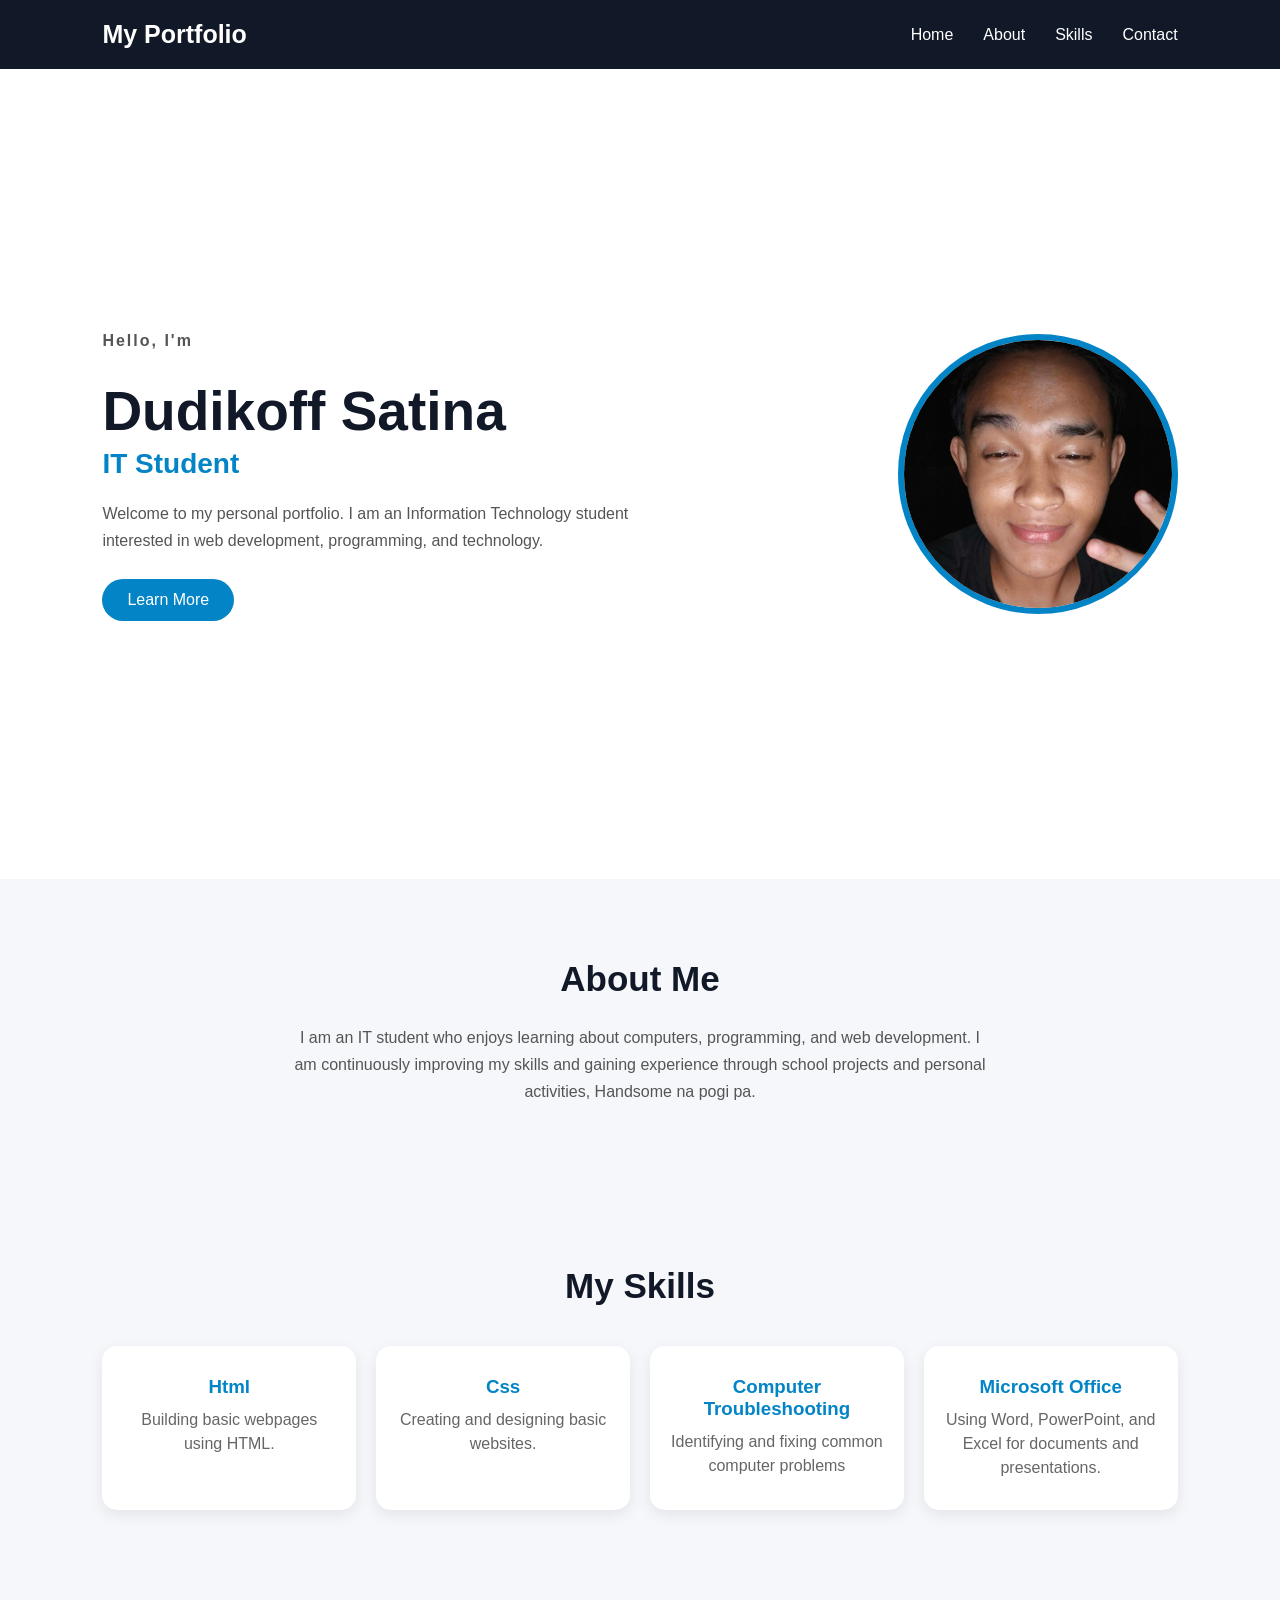
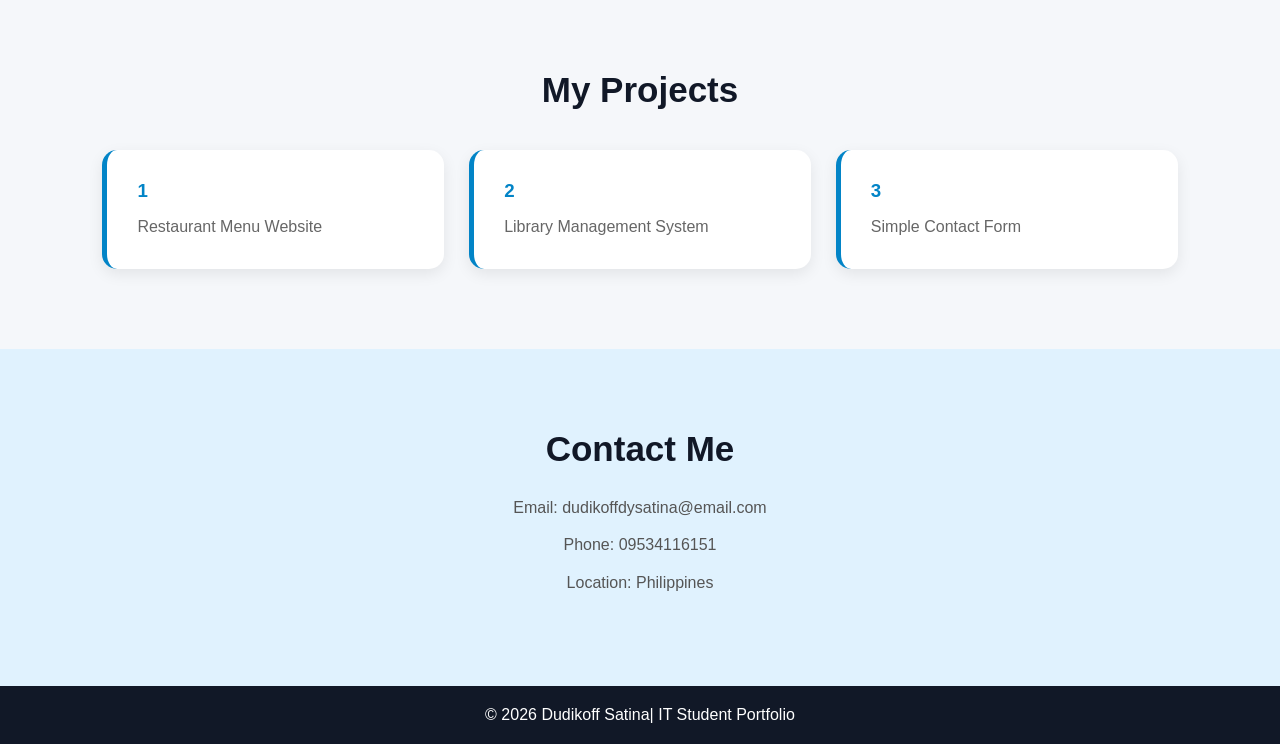
<file: index.html>
<!DOCTYPE html>
<html lang="en">
<head>
    <meta charset="UTF-8">
    <meta name="google-site-verification" content="JW2nqslSg_MZcyNf5CFQwbr-RTCBO18Q99fnZfPT3Fs" />
    <title>My Portfolio</title>
    <link rel="stylesheet" href="style.css">
</head>

<body>

    <header>
        <nav>
            <h2 class="logo">My Portfolio</h2>

            <ul>
                <li><a href="#home">Home</a></li>
                <li><a href="#about">About</a></li>
                <li><a href="#skills">Skills</a></li>
                <li><a href="#contact">Contact</a></li>
            </ul>
        </nav>
    </header>

    <section id="home" class="home">

        <div class="home-text">
            <p class="hello">Hello, I'm</p>

            <h1>Dudikoff Satina</h1>

            <h2>IT Student</h2>

            <p>
                Welcome to my personal portfolio. I am an Information
                Technology student interested in web development,
                programming, and technology.
            </p>

            <a href="#about" class="btn">Learn More</a>
        </div>

        <div class="profile">
            <img src="dudi.jpg" alt="Profile Picture">
        </div>

    </section>

    <section id="about" class="section">
        <h2>About Me</h2>

        <p>
            I am an IT student who enjoys learning about computers,
            programming, and web development. I am continuously improving
            my skills and gaining experience through school projects
            and personal activities, Handsome na pogi pa.
        </p>
    </section>

    <section id="skills" class="section">
        <h2>My Skills</h2>

        <div class="skills-container">
            <div class="skill">
                <h3>Html</h3>
                <p>Building basic webpages using HTML.</p>
            </div>

            <div class="skill">
                <h3>Css</h3>
                <p>Creating and designing basic websites.</p>
            </div>

            <div class="skill">
                <h3>Computer Troubleshooting</h3>
                <p>Identifying and fixing common computer problems</p>
            </div>

            <div class="skill">
                <h3>Microsoft Office</h3>
                <p>Using Word, PowerPoint, and Excel for documents and presentations.</p>
            </div>
        </div>
    </section>

    <section id="projects" class="section">
        <h2>My Projects</h2>

        <div class="projects-container">

            <div class="project">
                <h3>1</h3>
                <p>
                    Restaurant Menu Website
                </p>
            </div>

            <div class="project">
                <h3>2</h3>
                <p>
                    Library Management System
                </p>
            </div>

            <div class="project">
                <h3>3</h3>
                <p>
                    Simple Contact Form
                </p>
            </div>

        </div>
    </section>

    <section id="contact" class="section contact">
        <h2>Contact Me</h2>

        <p>Email: dudikoffdysatina@email.com</p>
        <p>Phone: 09534116151</p>
        <p>Location: Philippines</p>
    </section>

    <footer>
        <p>© 2026 Dudikoff Satina| IT Student Portfolio</p>
    </footer>

</body>
</html>
</file>
<file: style.css>
* {
    margin: 0;
    padding: 0;
    box-sizing: border-box;
    scroll-behavior: smooth;
}

body {
    font-family: Arial, sans-serif;
    background: #f5f7fa;
    color: #222;
}

/* Navigation */
header {
    background: #111827;
    padding: 20px 8%;
    position: sticky;
    top: 0;
    z-index: 100;
}

nav {
    display: flex;
    justify-content: space-between;
    align-items: center;
}

.logo {
    color: white;
    font-size: 25px;
}

nav ul {
    display: flex;
    list-style: none;
    gap: 30px;
}

nav ul li a {
    color: white;
    text-decoration: none;
    font-size: 16px;
    transition: 0.3s;
}

nav ul li a:hover {
    color: #38bdf8;
}

/* Home */
.home {
    min-height: 90vh;
    padding: 60px 8%;
    display: flex;
    align-items: center;
    justify-content: space-between;
    gap: 50px;
    background: white;
}

.home-text {
    max-width: 600px;
}

.hello {
    color: #0284c7;
    font-weight: bold;
    letter-spacing: 2px;
    margin-bottom: 10px;
}

.home-text h1 {
    font-size: 55px;
    color: #111827;
    margin-bottom: 5px;
}

.home-text h2 {
    font-size: 28px;
    color: #0284c7;
    margin-bottom: 20px;
}

.home-text p {
    line-height: 1.7;
    color: #555;
    margin-bottom: 25px;
}

/* Button */
.btn {
    display: inline-block;
    padding: 12px 25px;
    background: #0284c7;
    color: white;
    text-decoration: none;
    border-radius: 25px;
    transition: 0.3s;
}

.btn:hover {
    background: #0369a1;
    transform: translateY(-3px);
}

/* Profile Picture */
.profile {
    width: 280px;
    height: 280px;
    border-radius: 50%;
    overflow: hidden;
    border: 6px solid #0284c7;
    flex-shrink: 0;
}

.profile img {
    width: 100%;
    height: 100%;
    object-fit: cover;
}

/* Sections */
.section {
    padding: 80px 8%;
    text-align: center;
}

.section h2 {
    font-size: 35px;
    margin-bottom: 25px;
    color: #111827;
}

.section > p {
    max-width: 700px;
    margin: auto;
    line-height: 1.7;
    color: #555;
}

/* Skills */
.skills-container {
    display: grid;
    grid-template-columns: repeat(4, 1fr);
    gap: 20px;
    margin-top: 40px;
}

.skill {
    background: white;
    padding: 30px 20px;
    border-radius: 15px;
    box-shadow: 0 5px 15px rgba(0, 0, 0, 0.08);
    transition: 0.3s;
}

.skill:hover {
    transform: translateY(-8px);
}

.skill h3 {
    color: #0284c7;
    margin-bottom: 10px;
}

.skill p {
    color: #666;
    line-height: 1.5;
}

/* Projects */
.projects-container {
    display: grid;
    grid-template-columns: repeat(3, 1fr);
    gap: 25px;
    margin-top: 40px;
}

.project {
    background: white;
    padding: 30px;
    border-radius: 15px;
    text-align: left;
    box-shadow: 0 5px 15px rgba(0, 0, 0, 0.08);
    border-left: 5px solid #0284c7;
}

.project h3 {
    color: #0284c7;
    margin-bottom: 12px;
}

.project p {
    color: #666;
    line-height: 1.6;
}

/* Contact */
.contact {
    background: #e0f2fe;
}

.contact p {
    margin: 10px auto;
}

/* Footer */
footer {
    background: #111827;
    color: white;
    text-align: center;
    padding: 20px;
}

/* Responsive Design */
@media (max-width: 800px) {

    nav {
        flex-direction: column;
        gap: 15px;
    }

    nav ul {
        gap: 15px;
        flex-wrap: wrap;
        justify-content: center;
    }

    .home {
        flex-direction: column-reverse;
        text-align: center;
        padding-top: 50px;
    }

    .home-text h1 {
        font-size: 40px;
    }

    .profile {
        width: 220px;
        height: 220px;
    }

    .skills-container {
        grid-template-columns: 1fr 1fr;
    }

    .projects-container {
        grid-template-columns: 1fr;
    }
}

@media (max-width: 500px) {

    .skills-container {
        grid-template-columns: 1fr;
    }

    nav ul {
        gap: 10px;
    }
}
</file>
